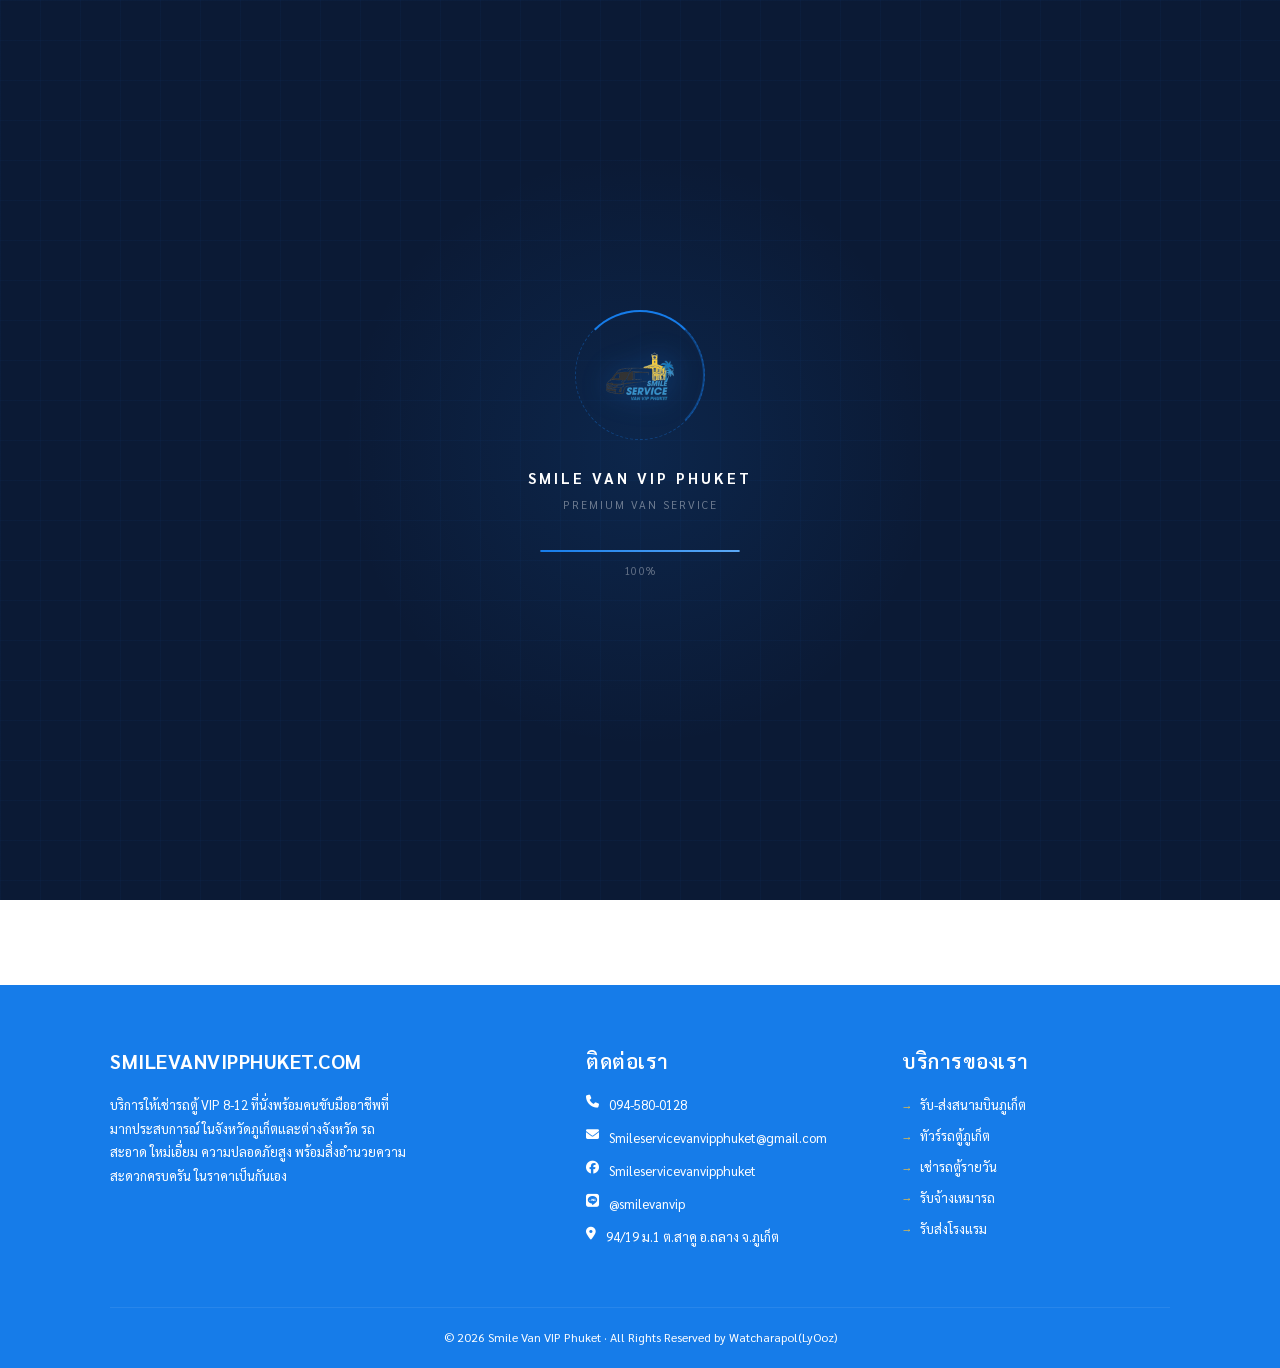
<file: privacy-policy.html>
<!DOCTYPE html>
<html lang="th">
  <head>

    <meta charset="UTF-8">
    <meta http-equiv="X-UA-Compatible" content="IE=edge">
    <meta name="viewport" content="width=device-width, initial-scale=1.0">
    <title>Privacy Policy - Smile Van VIP Phuket</title>

    <link rel="icon" href="assets/logo.webp">
    <link rel="preconnect" href="https://fonts.googleapis.com">
    <link rel="preconnect" href="https://fonts.gstatic.com" crossorigin>
    <link href="https://fonts.googleapis.com/css2?family=Anek+Malayalam:wght@100..800&family=Sarabun:ital,wght@0,100;0,200;0,300;0,400;0,500;0,600;0,700;0,800;1,100;1,200;1,300;1,400;1,500;1,600;1,700;1,800&display=swap" rel="stylesheet">
    
    <link rel="stylesheet" href="https://cdnjs.cloudflare.com/ajax/libs/font-awesome/6.5.0/css/all.min.css">
    <link rel="stylesheet" href="css/style.css">
    <link rel="stylesheet" href="css/responsive.css">
    <link rel="stylesheet" href="css/preloader.css">

  </head>
  <body class="is-loading">

    <!-- ===== PRELOADER ===== -->
    <div id="preloader" role="status" aria-label="กำลังโหลด">
      <div class="preloader-inner">
        <div class="preloader-logo-wrap">
          <img class="preloader-logo" src="assets/logo.webp" alt="Smile Van VIP" width="80" height="80">
        </div>
        <div class="preloader-brand">
          <span class="preloader-brand-name">Smile Van VIP Phuket</span>
          <span class="preloader-brand-sub">Premium VAN Service</span>
        </div>
        <div class="preloader-progress">
          <div class="preloader-track">
            <div class="preloader-bar" id="preloader-bar"></div>
          </div>
          <span class="preloader-pct" id="preloader-pct">0%</span>
        </div>
      </div>
    </div>

    <!-- ===== LANG PRELOADER ===== -->
    <div id="lang-preloader" role="status">
      <div class="lang-preloader-inner">
        <div class="lang-flag-wrap">
          <img class="lang-flag" id="lang-flag-img" src="assets/th.png" alt="" width="36" height="36">
        </div>
        <div class="lang-preloader-text" id="lang-label-text">กำลังเปลี่ยนภาษา</div>
        <div class="lang-dots"><span></span><span></span><span></span></div>
      </div>
    </div>

    <!-- ===== TOP BAR ===== -->
      <div class="top-bar">
        <div class="container">
          <div class="top-bar-inner">

            <div class="top-left">
              <a href="index.html" class="top-link">
              SMILE VAN VIP PHUKET.COM – บริการเช่าเหมา รับส่ง สนามบิน ด้วยรถตู้ วีไอพี
              </a>
            </div>
            <div class="top-right">
              <a href="mailto:Smileservicevanvipphuket@gmail.com" class="top-link">
                <i class="fa-solid fa-envelope"></i>
                Smileservicevanvipphuket@gmail.com
              </a>
              <a href="tel:+66945800128" class="top-link track-tel">
                <i class="fa-solid fa-phone"></i>
                0945800128
              </a>
            </div>
          </div>
        </div>
      </div>

      <!-- ===== NAVBAR ===== -->
      <nav class="navbar" id="navbar">
        <div class="container">
          <div class="nav-inner">

            <!-- LOGO -->
            <a href="privacy-policy.html" class="logo">
              <div class="logo-icon">
                <img src="assets/logo.webp" alt="Smile Van VIP Logo">
              </div>
            </a>

            <button class="hamburger" id="hamburger" aria-label="เปิดเมนู" aria-expanded="false">
              <span></span><span></span><span></span>
            </button>

            <div class="nav-right" id="nav-menu">

              <ul class="nav-links">
                <li><a href="index.html#features">บริการ</a></li>
                <li><a href="index.html#gallery">ลูกค้าของเรา</a></li>
                <li><a href="index.html#reviews">รีวิวลูกค้า</a></li>
                <li><a href="#contact">ติดต่อ</a></li>
              </ul>

              <div class="lang-switch">
                <button class="lang-btn active" data-lang="th">
                  <img src="assets/th.png" alt="TH">
                  <span>TH</span>
                </button>
                <button class="lang-btn" data-lang="en">
                  <img src="assets/en_us.png" alt="EN">
                  <span>EN</span>
                </button>
              </div>
            </div>

          </div>
        </div>
      </nav>  

      <!-- ===== MOBILE OVERLAY ===== -->
      <div class="nav-overlay" id="nav-overlay"></div>

        <section class="privacy section" id="privacy">
        <div class="container">

            <div class="section-header">
            <p class="section-tag">SMILEVANVIPPHUKET</p>
            <h2>นโยบายความเป็นส่วนตัว (Privacy Policy)</h2>
            <div class="section-line"></div>
            </div>

            <div class="privacy-content">

            <p class="privacy-date"><strong>อัปเดตล่าสุด:</strong> 5 พฤษภาคม 2026</p>

            <h3>1. ข้อมูลที่เราเก็บรวบรวม</h3>
            <p>
                เราอาจเก็บข้อมูล เช่น ชื่อ เบอร์โทรศัพท์ อีเมล 
                หรือข้อมูลการติดต่ออื่น ๆ เพื่อใช้ในการให้บริการ 
                และติดต่อกลับลูกค้า
            </p>

            <h3>2. การใช้ข้อมูล</h3>
            <p>
                ข้อมูลของคุณจะถูกนำไปใช้เพื่อการจองรถตู้ 
                การให้บริการ และการปรับปรุงคุณภาพเว็บไซต์ 
                เพื่อให้คุณได้รับประสบการณ์ที่ดีที่สุด
            </p>

            <h3>3. การเปิดเผยข้อมูล</h3>
            <p>
                เราจะไม่เปิดเผยข้อมูลของคุณให้บุคคลภายนอก 
                ยกเว้นในกรณีที่จำเป็นตามกฎหมาย 
                หรือเพื่อให้บริการตามคำขอของคุณ
            </p>

            <h3>4. การใช้คุกกี้ (Cookies)</h3>
            <p>
                เว็บไซต์นี้อาจใช้คุกกี้เพื่อวิเคราะห์พฤติกรรมผู้ใช้งาน 
                และปรับปรุงประสบการณ์การใช้งานให้ดียิ่งขึ้น
            </p>

            <h3>5. การติดต่อ</h3>
            <p>
                หากมีคำถามเกี่ยวกับนโยบายความเป็นส่วนตัว 
                สามารถติดต่อเราได้ผ่านช่องทางที่ระบุในเว็บไซต์
            </p>

            </div>

        </div>
        </section>

      <!-- ===== FOOTER ===== -->
      <footer class="footer">
        <div class="container">
          <div class="footer-grid">
            <div class="footer-col footer-brand">
              <div class="footer-logo">
                <div>
                  <div class="brand">SMILEVANVIPPHUKET.COM</div>
                </div>
              </div>
              <p>บริการให้เช่ารถตู้ VIP 8-12 ที่นั่งพร้อมคนขับ

                มืออาชีพที่มากประสบการณ์ ในจังหวัดภูเก็ต

                และต่างจังหวัด รถสะอาด ใหม่เอี่ยม ความปลอดภัยสูง

                พร้อมสิ่งอำนวยความสะดวกครบครัน ในราคาเป็นกันเอง
              </p>
            </div>
            <div class="footer-col">
              <h4>ติดต่อเรา</h4>
              <ul class="footer-info">

                <li>
                  <i class="fa-solid fa-phone"></i>
                  <a href="tel:+66945800128" class="track-tel">094-580-0128</a>
                </li>

                <li>
                  <i class="fa-solid fa-envelope"></i>
                  <a href="mailto:Smileservicevanvipphuket@gmail.com">
                    Smileservicevanvipphuket@gmail.com
                  </a>
                </li>

                <li>
                  <i class="fa-brands fa-facebook"></i>
                  <a href="https://www.facebook.com/profile.php?id=61551084291534&ref=embed_page" class="track-fb">
                    Smileservicevanvipphuket
                  </a>
                </li>

                <li>
                  <i class="fa-brands fa-line"></i>
                  <a href="https://lin.ee/2akAfAz" class="track-line">
                    @smilevanvip
                  </a>
                </li>


                <li>
                  <i class="fa-solid fa-location-dot"></i>
                  <a href="https://maps.app.goo.gl/knukdBebeQZah7Na6">
                  94/19 ม.1 ต.สาคู อ.ถลาง จ.ภูเก็ต
                  </a>
                </li>
                

              </ul>
            </div>
            <div class="footer-col">
              <h4>บริการของเรา</h4>
              <ul class="footer-links">
                <li><a href="#contact">รับ-ส่งสนามบินภูเก็ต</a></li>
                <li><a href="#contact">ทัวร์รถตู้ภูเก็ต</a></li>
                <li><a href="#contact">เช่ารถตู้รายวัน</a></li>
                <li><a href="#contact">รับจ้างเหมารถ</a></li>
                <li><a href="#contact">รับส่งโรงแรม</a></li>
              </ul>
            </div>
          </div>
          <div class="footer-bottom">
            <p>© 2026 Smile Van VIP Phuket · All Rights Reserved by <a href="https://github.com/LyOoz" _blank">Watcharapol(LyOoz)</a></p>
            <p < div>
        </div>
      </footer>


    </div>
    <script src="js/preloader.js"></script>
    <script src="js/main.js"></script>
    <script src="js/lang.js"></script>
</body>
</html>
</file>
<file: css/style.css>
/* ===================================================
   SMILE VAN VIP PHUKET — style.css
   =================================================== */

/* ===== RESET & BASE ===== */
*, *::before, *::after {
  margin: 0;
  padding: 0;
  box-sizing: border-box;
}

:root {
  --gold: #f0c040;
  --black: #1a1a1a;
  --gold-dark: #c9961e;
  --navy: #167ce9;
  --navy-mid: #167ce9;
  --navy-deep: #167ce9;
  --line-green: #06c755;
  --text-dark: #1a1a1a;
  --text-mid: #555;
  --text-light: #888;
  --bg-light: #f8f8f8;
  --white: #ffffff;
  --radius-sm: 6px;
  --radius-md: 10px;
  --radius-lg: 14px;
  --shadow-sm: 0 2px 12px rgba(0,0,0,0.07);
  --shadow-md: 0 6px 24px rgba(0,0,0,0.12);
  --transition: 0.25s ease;
  --container: 1100px;
  --navbar-h: 75px;
}

html {
  scroll-behavior: smooth;
  font-size: 16px;
}

body {
  font-family: 'Prompt', 'Sarabun', sans-serif;
  color: var(--text-dark);
  background: var(--white);
  line-height: 1.6;
  overflow-x: hidden;
}

img {
  max-width: 100%;
  display: block;
}

a {
  text-decoration: none;
  color: inherit;
  transition: opacity var(--transition);
}

a:hover { opacity: 0.8; }

ul { list-style: none; }

/* ===== CONTAINER ===== */
.container {
  width: 100%;
  max-width: var(--container);
  margin: 0 auto;
  padding: 0 20px;
}

/* ===== SECTION BASE ===== */
.section {
  padding: 72px 0;
}

.section-header {
  text-align: center;
  margin-bottom: 48px;
}

.section-tag {
  font-size: 13px;
  font-weight: 600;
  letter-spacing: 2px;
  text-transform: uppercase;
  color: var(--gold-dark);
  margin-bottom: 10px;
}

.section-header h2 {
  font-size: clamp(22px, 4vw, 32px);
  font-weight: 700;
  color: var(--navy);
  margin-bottom: 16px;
}

.section-line {
  width: 50px;
  height: 3px;
  background: var(--gold);
  margin: 0 auto;
  border-radius: 2px;
}

/* ===== BUTTONS ===== */
.btn {
  display: inline-flex;
  align-items: center;
  justify-content: center;
  gap: 8px;
  padding: 13px 28px;
  border-radius: var(--radius-sm);
  font-family: 'Prompt', sans-serif;
  font-size: 15px;
  font-weight: 600;
  cursor: pointer;
  border: none;
  transition: transform var(--transition), opacity var(--transition), box-shadow var(--transition);
  white-space: nowrap;
}

.btn:hover {
  transform: translateY(-2px);
  box-shadow: var(--shadow-md);
  opacity: 1;
}

.btn:active { transform: translateY(0); }

.btn-line {
  background: var(--line-green);
  color: var(--white);
}

.btn-call {
  background: #2601fa;
  color: var(--white);
}
.btn-whatsapp {
  background: #12c97d;
  color: var(--white);
}



/* ===== TOP BAR ===== */
.top-bar {
  background: var(--navy);
  padding: 15px 0;
  font-size: 14px;
}

.top-bar-inner {
  display: flex;
  justify-content: space-between; 
  align-items: center;
  gap: 24px;
  flex-wrap: wrap;
}

.top-left {
  color: #fff;
  font-weight: 500;
}

.top-right {
  display: flex;
  align-items: center;
  gap: 24px;
}

.top-link {
  color: #fff;
  display: flex;
  align-items: center;
  gap: 6px;
  transition: color var(--transition);
}

.top-link:hover {
  color: var(--black);
  opacity: 1;
}

/* ===== NAVBAR ===== */
.navbar {
  background: var(--white);
  position: sticky;
  top: 0;
  z-index: 1000;
  box-shadow: var(--shadow-sm);
  transition: box-shadow var(--transition);
}

.navbar.scrolled {
  box-shadow: 0 4px 20px rgba(0,0,0,0.12);
}

.nav-inner {
  position: relative;
  height: var(--navbar-h);
  display: flex;
  align-items: center;
  justify-content: space-between;
  gap: 20px;
}

/* Logo */
.logo {
  display: flex;
  align-items: center;
  gap: 10px;
  margin-top: -17px;
  flex-shrink: 0;
}

.logo-icon {
  width: 140px;
  height: auto;
  border-radius: 0;
}

.logo-icon img {
  width: 100%;
  height: auto;
  object-fit: contain;
}

.brand {
  font-size: 20px;
  font-weight: 700;
  color: var(--navy);
  letter-spacing: 0.5px;
}

.brand-sub {
  font-size: 10px;
  color: var(--text-light);
  letter-spacing: 1px;
}

/* Nav right */
.nav-right {
  display: flex;
  align-items: center;
  gap: 28px;
  flex: 0 0 auto;
}

.nav-links {
  position: absolute;
  left: 50%;
  transform: translateX(-50%);
  display: flex;
  align-items: center;
  gap: 6px;
}

.nav-links a {
  position: relative;
  display: inline-block;
  font-size: 17px;
  font-weight: 500;
  color: var(--text-dark);
  padding: 6px 12px;
  transition: color var(--transition);
}
.nav-links a::after {
  content: '';
  position: absolute;
  left: 50%;
  bottom: -18px; 
  width: 0;
  height: 3px;
  background: var(--navy);
  transform: translateX(-50%);
  transition: width 0.3s ease;
}
.nav-links a:hover {
  color: var(--navy);
}

.nav-links a:hover::after {
  width: 100%;
}

/* ===== LANG BUTTON ===== */
.lang-switch {
  display: flex;
  gap: 6px;
  background: #f5f5f5;
  padding: 4px;
  border-radius: 20px;
}

.lang-btn {
  display: flex;
  align-items: center;
  gap: 6px;
  border: none;
  background: transparent;
  padding: 6px 10px;
  font-size: 14px;
  font-weight: 500;
  cursor: pointer;
  border-radius: 20px;
  transition: all 0.25s ease;
  color: #555;
}

.lang-btn img {
  width: 18px;      
  height: 18px;
  object-fit: cover;
  border-radius: 50%; 
}

.lang-btn:hover {
  background: rgba(0,0,0,0.05);
}

.lang-btn.active {
  background: var(--navy);
  color: #fff;
  box-shadow: 0 4px 12px rgba(0,0,0,0.15);
}
.lang-btn.active img {
  filter: brightness(1.1);
}

/* Hamburger */
.hamburger {
  display: none;
  flex-direction: column;
  gap: 5px;
  background: none;
  border: none;
  cursor: pointer;
  padding: 6px;
  border-radius: var(--radius-sm);
  transition: background var(--transition);
}

.hamburger:hover { background: var(--bg-light); }

.hamburger span {
  display: block;
  width: 24px;
  height: 2px;
  background: var(--navy);
  border-radius: 2px;
  transition: transform 0.3s ease, opacity 0.3s ease;
}

.hamburger.open span:nth-child(1) { transform: translateY(7px) rotate(45deg); }
.hamburger.open span:nth-child(2) { opacity: 0; }
.hamburger.open span:nth-child(3) { transform: translateY(-7px) rotate(-45deg); }

/* Mobile overlay */
.nav-overlay {
  display: none;
  position: fixed;
  inset: 0;
  background: rgba(0,0,0,0.45);
  z-index: 998;
}

.nav-overlay.show { display: block; }

/* ===== HERO ===== */
.hero {
  position: relative;
  min-height: 580px;
  display: flex;
  align-items: center;
  overflow: hidden;
  padding: 100px 0 80px;
}

/* SLIDER */
.hero-slider {
  position: absolute;
  inset: 0;
  z-index: 0;
}

.slide {
  position: absolute;
  inset: 0;
  background-size: cover;
  background-position: center;
  opacity: 0;
  transform: scale(1.05);
  transition: opacity 1s ease, transform 6s ease;
}

.slide.active {
  opacity: 1;
  transform: scale(1);
}

.hero-overlay {
  position: absolute;
  inset: 0;
  background: rgba(0,0,0,0.45);
  z-index: 1;
}

.hero-content {
  position: relative;
  z-index: 2;
  text-align: center;
  background: rgba(0, 0, 0, 0.45); /* 🔥 พื้นหลังโปร่ง */
  padding: 30px 30px;
  border-radius: 12px;
}

.hero h1 {
  font-size: clamp(28px, 5.5vw, 52px);
  font-weight: 700;
  color: var(--white);
  line-height: 1.3;
  margin-bottom: 18px;
}

.hero h1 .accent { color: var(--navy); }

.hero-desc {
  font-size: clamp(14px, 2.2vw, 17px);
  color: rgba(255,255,255,0.72);
  margin-bottom: 36px;
  font-family: 'Sarabun', sans-serif;
  font-weight: 300;
  line-height: 1.8;
}

.cta-group {
  display: flex;
  gap: 14px;
  justify-content: center;
  flex-wrap: wrap;
  margin-bottom: 48px;
}

/* Hero stats */
.hero-stats {
  display: flex;
  align-items: center;
  justify-content: center;
  gap: 0;
  flex-wrap: wrap;
  gap: 8px;
}

.stat {
  display: flex;
  flex-direction: column;
  align-items: center;
  padding: 0 28px;
}

.stat strong {
  font-size: 28px;
  font-weight: 700;
  color: var(--gold);
  line-height: 1;
}

.stat span {
  font-size: 12px;
  color: rgba(255,255,255,0.6);
  margin-top: 4px;
}

.stat-divider {
  width: 1px;
  height: 36px;
  background: rgba(255,255,255,0.2);
}

/* ===== FEATURES ===== */
.features {
  background: #fff;
}

/* about layout */
.feat-about {
  display: flex;
  align-items: center;
  gap: 60px;
  margin-bottom: 20px; 
  background: var(--white);
  border-radius: var(--radius-lg);
  padding: 50px 50px;
  opacity: 0;
  transform: translateY(40px);
  box-shadow: var(--shadow-sm);
  transition: all 0.7s ease;

}

.feat-about.show {
  opacity: 1;
  transform: translateY(0);
}

.feat-text {
  flex: 1;
}

.feat-text h3 {
  font-size: 25px;
  margin-bottom: 30px;
  position: relative;
  display: inline-block;
  color: var(--text-mid);

}

.feat-text h3::after {
  content: '';
  position: absolute;
  left: 0;
  bottom: -15px;        
  width: 280px;        
  height: 3px;
  background: #3b82f6; 
  border-radius: 2px;
}


.feat-text p {
  font-size: 18px;
  margin-bottom: 16px;
  line-height: 1.7;
  letter-spacing: 0.3px;
  color: var(--text-mid);

  text-align: justify;        
  text-justify: inter-word;   
}

.feat-text strong {
  color: #e11d48;
  background: rgba(225, 29, 72, 0.08);
  padding: 2px 6px;
  border-radius: 4px;
}
.feat-image {
  flex: 1;
  display: flex;
  justify-content: center;
}

.feat-image img {
  width: 100%;
  max-width: 380px;
  aspect-ratio: 1 / 1;  
  object-fit: cover;    
  border-radius: 50%;
}
.feat-grid {
  display: grid;
  grid-template-columns: repeat(4, 1fr);
  gap: 24px;
}

.feat-card {
  background: var(--white);
  border-radius: var(--radius-lg);
  padding: 36px 24px;
  text-align: center;
  box-shadow: var(--shadow-sm);
  transition: transform var(--transition), box-shadow var(--transition);
}

.feat-card:hover {
  transform: translateY(-6px);
  box-shadow: var(--shadow-md);
}

.feat-icon {
  width: 68px;
  height: 68px;
  background: var(--navy);
  border-radius: 50%;
  display: flex;
  align-items: center;
  justify-content: center;
  margin: 0 auto 18px;
  font-size: 30px;
}
.feat-icon i {
  color: #fff;
}

.feat-card h3 {
  font-size: 16px;
  font-weight: 600;
  color: var(--navy);
  margin-bottom: 10px;
}

.feat-card p {
  font-size: 13px;
  color: var(--text-mid);
  line-height: 1.7;
  font-family: 'Sarabun', sans-serif;
}

/* ===== GALLERY ===== */
.gallery {
  background: var(--white);
}

.gallery-grid {
  display: grid;
  grid-template-columns: repeat(4, 1fr);
  gap: 12px;
}

.gallery-item {
  border-radius: var(--radius-md);
  overflow: hidden;
  aspect-ratio: 4 / 3;
  cursor: pointer;
  position: relative;
  background: #e8eaf0;
}

.gallery-item img {
  width: 100%;
  height: 100%;
  object-fit: cover;
  transition: transform 0.4s ease;
}

.gallery-item::after {
  content: '';
  position: absolute;
  inset: 0;
  background: rgba(26,26,46,0);
  transition: background 0.3s ease;
}

.gallery-item:hover img {
  transform: scale(1.07);
}

.gallery-item:hover::after {
  background: rgba(26,26,46,0.25);
}

/* ===== LIGHTBOX ===== */
.lightbox {
  display: none;
  position: fixed;
  inset: 0;
  background: rgba(0,0,0,0.92);
  z-index: 9999;
  align-items: center;
  justify-content: center;
}

.lightbox.active { display: flex; }

.lightbox-img-wrap {
  max-width: 90vw;
  max-height: 85vh;
  display: flex;
  align-items: center;
  justify-content: center;
}

.lightbox-img-wrap img {
  max-width: 100%;
  max-height: 85vh;
  object-fit: contain;
  border-radius: var(--radius-sm);
}

.lightbox-close {
  position: absolute;
  top: 20px;
  right: 24px;
  background: rgba(255,255,255,0.15);
  border: none;
  color: var(--white);
  font-size: 22px;
  width: 44px;
  height: 44px;
  border-radius: 50%;
  cursor: pointer;
  display: flex;
  align-items: center;
  justify-content: center;
  transition: background var(--transition);
}

.lightbox-close:hover { background: rgba(255,255,255,0.3); }

.lightbox-nav {
  position: absolute;
  top: 50%;
  transform: translateY(-50%);
  background: rgba(255,255,255,0.12);
  border: none;
  color: var(--white);
  font-size: 24px;
  width: 52px;
  height: 52px;
  border-radius: 50%;
  cursor: pointer;
  display: flex;
  align-items: center;
  justify-content: center;
  transition: background var(--transition);
}

.lightbox-nav:hover { background: rgba(255,255,255,0.25); }
.lightbox-nav.prev { left: 20px; }
.lightbox-nav.next { right: 20px; }

.lightbox-counter {
  position: absolute;
  bottom: 20px;
  left: 50%;
  transform: translateX(-50%);
  color: rgba(255,255,255,0.6);
  font-size: 13px;
}

/* ===== revivew ===== */
.review-slider {
  overflow: hidden;
}

.review-track {
  display: flex;
  gap: 20px;
  width: max-content;
  animation: scrollLoop 55s linear infinite;
}

@keyframes scrollLoop {
  0%   { transform: translateX(0); }
  100% { transform: translateX(var(--scroll-width)); }
}
.review-card {
  min-width: 320px;
  background: #fff;
  border-radius: 12px;
  padding: 24px;
  box-shadow: 0 8px 24px rgba(0,0,0,0.06);
}

/* header */
.review-header {
  margin-bottom: 10px;
}

.review-header strong {
  display: block;
  font-size: 15px;
}

.review-header span {
  font-size: 12px;
  color: #777;
}

.review-stars {
  color: #facc15;
  margin-bottom: 8px;
}

.review-card p {
  font-size: 14px;
  line-height: 1.6;
}

/* ===== CONTACT ===== */
.contact-grid {
  display: flex;
  justify-content: center;
  align-items: center;
  text-align: center;

  padding: 50px;
  max-width: 800px;
  margin: 0 auto;

  background: #fff;
  box-shadow: var(--shadow-sm);
  border-radius: 16px;
}

/* content */
.contact-info {
  width: 100%;
  max-width: 480px;
}

/* heading */
.contact-info h3 {
  font-size: 24px;
  margin-bottom: 12px;
}

.contact-info p {
  margin-bottom: 20px;
  color: var(--text-mid);
}

.contact-list {
  display: flex;
  flex-direction: column;
  align-items: center;  
  gap: 14px;

  margin-bottom: 20px;
}

.contact-item {
  display: flex;
  align-items: center;
  gap: 10px;
  justify-content: center; 
  text-align: center;
}

.contact-item span {
  word-break: break-word;
  overflow-wrap: break-word;
  line-height: 1.4;
}

.contact-item i {
  flex-shrink: 0;
  color: var(--navy);
  font-size: 18px;
}

.contact-btns {
  display: flex;
  justify-content: center;
  gap: 12px;
}

/* ===== PRIVACY / BLOG STYLE ===== */
.privacy {
  background: #fff;
}

.privacy-content {
  max-width: 800px;
  margin: 0 auto;
  text-align: left; 
  line-height: 1.9;
}

/* วันที่ */
.privacy-date {
  font-size: 14px;
  color: #888;
  margin-bottom: 20px;
}

/* หัวข้อ */
.privacy-content h3 {
  font-size: 20px;
  margin-top: 28px;
  margin-bottom: 10px;
  color: var(--navy);
}

/* เนื้อหา */
.privacy-content p {
  font-size: 15px;
  color: #444;
  margin-bottom: 14px;
}

/* spacing อ่านง่ายแบบ blog */
.privacy-content p + p {
  margin-top: 10px;
}

/* mobile */
@media (max-width: 768px) {
  .privacy-content {
    padding: 0 10px;
  }

  .privacy-content h3 {
    font-size: 18px;
  }

  .privacy-content p {
    font-size: 14px;
  }
}

/* ===== FOOTER ===== */
.footer {
  background: var(--navy);
  padding: 60px 0 0;
}

.footer-grid {
  display: grid;
  grid-template-columns: 1.6fr 1fr 1fr;
  gap: 48px;
  padding-bottom: 48px;
}

.footer-logo {
  display: flex;
  align-items: center;
  gap: 10px;
  margin-bottom: 16px;
}


.footer-logo .brand { color: #ffff; }
.footer-logo .brand-sub { color: var(--white); }

.footer-col p {
  font-size: 13px;
  color: #fff;
  line-height: 1.8;
  font-family: 'Sarabun', sans-serif;
  margin-bottom: 20px;

  max-width: 300px;       
  margin-left: 0;       
  margin-right: 0;

  text-align: left;      
  
  word-break: break-word;
  overflow-wrap: break-word;
}

.footer-col h4 {
  color: var(--white);
  font-size: 20px;
  font-weight: 600;
  margin-bottom: 18px;
  letter-spacing: 0.5px;
}

.footer-info li {
  display: flex;
  align-items: flex-start;
  gap: 10px;
  margin-bottom: 12px;
  color: var(--white);
  font-size: 13px;
  font-family: 'Sarabun', sans-serif;
}

.footer-info li svg { flex-shrink: 0; margin-top: 2px; stroke: var(--gold); }

.footer-info a {
  color: var(--white);
  transition: color var(--transition);
}

.footer-info a:hover { color: var(--gold); opacity: 1; }

.footer-links li { margin-bottom: 10px; }

.footer-links a {
  font-size: 13px;
  color: var(--white);
  display: flex;
  align-items: center;
  gap: 8px;
  transition: color var(--transition);
  font-family: 'Sarabun', sans-serif;
}

.footer-links a::before {
  content: '→';
  color: var(--gold);
  font-size: 11px;
}

.footer-links a:hover { color: var(--gold); opacity: 1; }

.social-links { display: flex; gap: 10px; }

.social-btn {
  font-size: 12px;
  font-weight: 600;
  padding: 7px 16px;
  border-radius: 4px;
  transition: opacity var(--transition);
}

.line-btn {
  background: var(--line-green);
  color: var(--white);
}

.footer-bottom {
  border-top: 1px solid rgba(255,255,255,0.08);
  padding: 20px 0;
  text-align: center;
  color: var(--white);
  font-size: 12px;
}


/* ===== fab ===== */
.fab {
  position: fixed;
  bottom: 250px;
  right: 20px;
  z-index: 999;
}

.fab-main {
  width: 70px;
  height: 70px;
  border-radius: 50%;
  border: none;
  background: var(--navy);
  color: #fff;
  font-size: 28px;
  cursor: pointer;
  touch-action: manipulation;
  display: flex;
  align-items: center;
  justify-content: center;

  position: relative;
  overflow: hidden;

  transition: transform 0.25s ease, box-shadow 0.25s ease;
}

.fab-main::before {
  content: "";
  position: absolute;
  width: 100%;
  height: 100%;
  border-radius: 50%;
  background: rgba(255,255,255,0.2);
  animation: pulse 2.5s infinite;
  z-index: 0;
}

.fab-main:active::after {
  content: "";
  position: absolute;
  width: 100%;
  height: 100%;
  background: rgba(255,255,255,0.3);
  border-radius: 50%;
  animation: ripple 0.5s ease;
}

.fab-main:hover {
  transform: scale(1.1);
  box-shadow: 0 10px 25px rgba(0,0,0,0.3);
}

.fab.open .fab-main {
  transform: rotate(45deg) scale(1.15);
}

.fab-menu {
  position: absolute;
  bottom: 90px;
  right: 0;

  display: flex;
  flex-direction: column;
  gap: 12px;

  opacity: 0;
  pointer-events: none;

  transform: translateY(20px) scale(0.9);
  transition: 0.3s ease;
}

.fab.open .fab-menu {
  opacity: 1;
  pointer-events: auto;
  transform: translateY(0) scale(1);
}

.fab-item {
  width: 70px;
  height: 70px;
  border-radius: 50%;
  background: #06c755;

  display: flex;
  align-items: center;
  justify-content: center;

  color: #fff;
  font-size: 24px;

  box-shadow: 0 4px 15px rgba(0,0,0,0.2);

  transform: translateY(30px) scale(0.7);
  opacity: 0;
  filter: blur(4px);
  touch-action: manipulation;
  transition: transform 0.2s ease;
}

.fab.open .fab-item {
  animation: fabPop 0.5s cubic-bezier(.22,1.5,.36,1) forwards;
}

.fab.open .fab-item:nth-child(1) {
  animation-delay: 0.05s;
}
.fab.open .fab-item:nth-child(2) {
  animation-delay: 0.1s;
}
.fab.open .fab-item:nth-child(3) {
  animation-delay: 0.15s;
}

/* hover item */
.fab-item:hover {
  transform: scale(1.2) translateY(-2px);
  box-shadow: 0 8px 25px rgba(0,0,0,0.3);
}

/* ===== keyframes ===== */

@keyframes fabPop {
  0% {
    opacity: 0;
    transform: translateY(30px) scale(0.6);
    filter: blur(6px);
  }
  60% {
    opacity: 1;
    transform: translateY(-6px) scale(1.1);
    filter: blur(0);
  }
  100% {
    transform: translateY(0) scale(1);
    opacity: 1;
    filter: blur(0);
  }
}

@keyframes pulse {
  0% {
    transform: scale(1);
    opacity: 0.6;
  }
  70% {
    transform: scale(1.4);
    opacity: 0;
  }
  100% {
    transform: scale(1.4);
    opacity: 0;
  }
}

@keyframes ripple {
  0% {
    transform: scale(0);
    opacity: 0.6;
  }
  100% {
    transform: scale(2);
    opacity: 0;
  }
}

.fab-item.whatsapp {
  background: #25D366;
}

.fab-item.phone {
  background: #3b82f6;
}

/* ===== SCROLL TO TOP ===== */
.scroll-top {
  position: fixed;
  bottom: 96px;
  right: 24px;
  width: 44px;
  height: 44px;
  background: var(--navy);
  color: var(--white);
  border: none;
  border-radius: 50%;
  cursor: pointer;
  display: flex;
  align-items: center;
  justify-content: center;
  z-index: 800;
  font-size: 18px;
  opacity: 0;
  pointer-events: none;
  transition: opacity var(--transition), transform var(--transition);
}

.scroll-top.visible {
  opacity: 1;
  pointer-events: auto;
}

.scroll-top:hover { transform: translateY(-3px); }
</file>
<file: css/responsive.css>
/* ===================================================
   SMILE VAN VIP PHUKET — responsive.css
   Breakpoints:
   - Desktop default  : > 1024px  (ใน style.css)
   - Tablet           : ≤ 1024px
   - Tablet / Mobile  : ≤ 768px
   - Mobile           : ≤ 480px
   - Mobile XS        : ≤ 360px
   - Print
   =================================================== */


/* ===================================================
   TABLET  (max-width: 1024px)
   iPad Pro, iPad Air, Surface Pro, ฯลฯ
   =================================================== */
@media (max-width: 1024px) {

  .top-left {
    display: none;
  }

  .top-bar-inner {
    justify-content: center;
  }

  .top-right {
    gap: 16px;
  }

  .feat-about {
    gap: 40px;
    padding: 36px 32px;
  }

  .feat-grid {
    grid-template-columns: repeat(2, 1fr);
  }

  .gallery-grid {
    grid-template-columns: repeat(3, 1fr);
  }

  .footer-grid {
    grid-template-columns: 1fr 1fr;
    gap: 36px;
  }

  .footer-brand {
    grid-column: 1 / -1;
  }

  .contact-grid {
    padding: 36px 32px;
  }

}


/* ===================================================
   TABLET / LARGE MOBILE  (max-width: 768px)
   iPad Mini, iPad (gen 9), large phones landscape
   =================================================== */
@media (max-width: 768px) {

  :root {
    --navbar-h: 62px;
  }

  .top-left {
    display: none;
  }

  .top-bar-inner {
    justify-content: center;
  }

  .top-right {
    gap: 16px;
  }

  .hamburger {
    display: flex;
  }

  .nav-right {
    position: fixed;
    top: 0;
    right: -280px;
    width: 280px;
    height: 100vh;
    background: var(--white);
    flex-direction: column;
    align-items: flex-start;
    justify-content: flex-start;
    padding: 90px 28px 40px;
    gap: 32px;
    z-index: 999;
    box-shadow: -8px 0 30px rgba(0, 0, 0, 0.15);
    transition: right 0.35s cubic-bezier(0.4, 0, 0.2, 1);
  }

  .nav-right.open {
    right: 0;
  }

  .nav-links {
    position: static;
    transform: none;
    flex-direction: column;
    align-items: flex-start;
    gap: 4px;
    width: 100%;
  }

  .nav-links a {
    font-size: 17px;
    padding: 10px 14px;
    width: 100%;
    display: block;
  }

  .nav-links a::after {
    display: none;
  }

  .feat-about {
    flex-direction: column;
    gap: 28px;
    padding: 28px 24px;
    margin-bottom: 24px;
  }

  .feat-image img {
    max-width: 280px;
  }

  .hero {
    min-height: 420px;
    padding: 80px 0 60px;
  }

  .slide {
    background-position: center;
    transform: none !important;
  }

  .stat {
    padding: 0 18px;
  }

  .stat strong {
    font-size: 22px;
  }

  .stat-divider {
    height: 28px;
  }

  .gallery-grid {
    grid-template-columns: repeat(2, 1fr);
    gap: 10px;
  }

  .lightbox-nav {
    display: none;
  }

  .footer-grid {
    grid-template-columns: 1fr;
    gap: 32px;
  }

  .footer-brand {
    grid-column: auto;
  }

  .footer-info a,
  .footer-info li {
    word-break: break-all;
    overflow-wrap: break-word;
  }

  .contact-grid {
    padding: 28px 20px;
    margin: 0 8px;
  }

  .contact-btns {
    flex-wrap: wrap;
    justify-content: center;
  }

  .float-line {
    bottom: 20px;
    right: 16px;
    width: 52px;
    height: 52px;
  }

  .scroll-top {
    bottom: 82px;
    right: 16px;
  }

}


/* ===================================================
   MOBILE  (max-width: 480px)
   iPhone, Android phones portrait
   =================================================== */
@media (max-width: 480px) {

  .container {
    padding: 0 16px;
  }

  .top-bar {
    display: none;
  }

  .section {
    padding: 48px 0;
  }

  .section-header {
    margin-bottom: 28px;
  }

  .nav-inner {
    height: 70px;
  }

  .logo-icon {
    width: 110px;
  }

  .brand-sub {
    display: none;
  }

  .hero {
    padding: 64px 0 48px;
    min-height: 380px;
  }

  .hero-content {
    padding: 22px 18px;
  }

  .cta-group {
    flex-direction: column;
    align-items: center;
    margin-bottom: 32px;
  }

  .cta-group .btn {
    width: 100%;
    max-width: 260px;
  }

  .hero-stats {
    gap: 0;
  }

  .stat {
    padding: 0 12px;
  }

  .stat strong {
    font-size: 20px;
  }

  .stat span {
    font-size: 11px;
  }

  .feat-about {
    padding: 24px 16px;
    gap: 24px;
  }

  .feat-text h3 {
    font-size: 20px;
  }

  .feat-text h3::after {
    width: 100%;
    max-width: 220px;
  }

  .feat-text p {
    font-size: 15px;
  }

  .feat-image img {
    max-width: 240px;
  }

  .feat-grid {
    grid-template-columns: 1fr;
    gap: 16px;
  }

  .feat-card {
    padding: 28px 20px;
  }

  .gallery-grid {
    grid-template-columns: repeat(2, 1fr);
    gap: 8px;
  }

  .contact-grid {
    padding: 24px 16px;
    margin: 0;
  }

  .contact-info h3 {
    font-size: 20px;
  }

  .contact-btns {
    flex-direction: column;
    align-items: center;
    gap: 10px;
  }

  .contact-btns .btn {
    width: 100%;
    max-width: 260px;
    justify-content: center;
  }

  .cta-btns {
    flex-direction: column;
    align-items: center;
  }

  .cta-btns .btn {
    width: 100%;
    max-width: 260px;
  }

  .footer-col p {
    max-width: 100%;
  }

  .footer-info a,
  .footer-info li {
    word-break: break-word;
    overflow-wrap: break-word;
  }

  .fab {
    bottom: 200px;
    right: 16px;
  }

  .fab-main {
    width: 52px;
    height: 52px;
    font-size: 20px;
  }
  .fab-item{
    width: 52px;
    height: 52px;
    font-size: 20px;

  }

}


/* ===================================================
   MOBILE XS  (max-width: 360px)
   iPhone SE, Galaxy A series 
   =================================================== */
@media (max-width: 360px) {

  /* --- Logo: เล็กลง --- */
  .logo-icon {
    width: 90px;
  }

  .brand {
    font-size: 13px;
  }

  .hero-content {
    padding: 16px 12px;
  }

  .stat {
    padding: 0 8px;
  }

  .stat strong {
    font-size: 17px;
  }

  .stat span {
    font-size: 10px;
  }

  .stat-divider {
    height: 22px;
  }

  .gallery-grid {
    grid-template-columns: 1fr;
  }

  .contact-btns .btn {
    font-size: 14px;
    padding: 11px 16px;
  }

  .section-tag {
    font-size: 11px;
    letter-spacing: 1px;
  }

}


/* ===================================================
   PRINT
   =================================================== */
@media print {

  .navbar,
  .top-bar,
  .float-line,
  .scroll-top,
  .lightbox,
  .fab {
    display: none !important;
  }

  .hero {
    background: var(--navy) !important;
    -webkit-print-color-adjust: exact;
    print-color-adjust: exact;
  }

  body {
    font-size: 12pt;
  }

}
</file>
<file: css/preloader.css>
/* =====================================================
   SMILE VAN VIP — PRELOADER 
   ===================================================== */

body.is-loading {
  overflow: hidden;
}

#preloader {
  position: fixed;
  inset: 0;
  z-index: 99999;
  display: flex;
  flex-direction: column;
  align-items: center;
  justify-content: center;
  background: #0b1a35;
  pointer-events: all;

  transition: opacity 0.55s cubic-bezier(0.4, 0, 0.2, 1),
              visibility 0.55s cubic-bezier(0.4, 0, 0.2, 1);
}

#preloader.fade-out {
  opacity: 0;
  visibility: hidden;
  pointer-events: none;
}

#preloader::before {
  content: '';
  position: absolute;
  inset: 0;
  background-image:
    linear-gradient(rgba(22, 124, 233, 0.04) 1px, transparent 1px),
    linear-gradient(90deg, rgba(22, 124, 233, 0.04) 1px, transparent 1px);
  background-size: 40px 40px;
  pointer-events: none;
}

#preloader::after {
  content: '';
  position: absolute;
  top: 50%;
  left: 50%;
  transform: translate(-50%, -50%);
  width: 600px;
  height: 600px;
  background: radial-gradient(circle, rgba(22, 124, 233, 0.12) 0%, transparent 70%);
  pointer-events: none;
  animation: glowPulse 2.4s ease-in-out infinite;
}

@keyframes glowPulse {
  0%, 100% { opacity: 0.6; transform: translate(-50%, -50%) scale(1); }
  50%       { opacity: 1;   transform: translate(-50%, -50%) scale(1.12); }
}

.preloader-inner {
  position: relative;
  z-index: 1;
  display: flex;
  flex-direction: column;
  align-items: center;
  gap: 36px;
}

.preloader-logo-wrap {
  position: relative;
  width: 110px;
  height: 110px;
  display: flex;
  align-items: center;
  justify-content: center;
}

.preloader-logo-wrap::before {
  content: '';
  position: absolute;
  inset: -10px;
  border-radius: 50%;
  border: 1.5px dashed rgba(22, 124, 233, 0.35);
  animation: orbitSpin 4s linear infinite;
}

.preloader-logo-wrap::after {
  content: '';
  position: absolute;
  inset: -10px;
  border-radius: 50%;
  border: 2px solid transparent;
  border-top-color: #167ce9;
  border-right-color: rgba(22, 124, 233, 0.4);
  animation: orbitSpin 1.6s cubic-bezier(0.4, 0, 0.6, 1) infinite;
}

@keyframes orbitSpin {
  to { transform: rotate(360deg); }
}

.preloader-logo {
  width: 80px;
  height: 80px;
  object-fit: contain;
  border-radius: 50%;
  animation: logoPulse 2s ease-in-out infinite;
  filter: drop-shadow(0 0 14px rgba(22, 124, 233, 0.45));
}

@keyframes logoPulse {
  0%, 100% { transform: scale(1);    filter: drop-shadow(0 0 14px rgba(22,124,233,0.45)); }
  50%       { transform: scale(1.04); filter: drop-shadow(0 0 22px rgba(22,124,233,0.7));  }
}

.preloader-brand {
  text-align: center;
}

.preloader-brand-name {
  display: block;
  font-family: 'Sarabun', sans-serif;
  font-size: 15px;
  font-weight: 700;
  letter-spacing: 3px;
  text-transform: uppercase;
  color: #ffffff;
  margin-bottom: 6px;
  opacity: 0;
  animation: fadeSlideUp 0.6s ease forwards 0.3s;
}

.preloader-brand-sub {
  display: block;
  font-family: 'Sarabun', sans-serif;
  font-size: 11px;
  font-weight: 400;
  letter-spacing: 2px;
  text-transform: uppercase;
  color: rgba(255, 255, 255, 0.4);
  opacity: 0;
  animation: fadeSlideUp 0.6s ease forwards 0.5s;
}

@keyframes fadeSlideUp {
  from { opacity: 0; transform: translateY(10px); }
  to   { opacity: 1; transform: translateY(0); }
}

.preloader-progress {
  width: 200px;
  display: flex;
  flex-direction: column;
  align-items: center;
  gap: 10px;
  opacity: 0;
  animation: fadeSlideUp 0.6s ease forwards 0.6s;
}

.preloader-track {
  width: 100%;
  height: 2px;
  background: rgba(255, 255, 255, 0.08);
  border-radius: 2px;
  overflow: hidden;
  position: relative;
}

.preloader-bar {
  height: 100%;
  width: 0%;
  background: linear-gradient(90deg, #167ce9, #5ba8f5, #167ce9);
  background-size: 200% 100%;
  border-radius: 2px;
  transition: width 0.3s ease;
  animation: shimmer 1.8s linear infinite;
}

@keyframes shimmer {
  0%   { background-position: 200% center; }
  100% { background-position: -200% center; }
}

.preloader-pct {
  font-family: 'Sarabun', sans-serif;
  font-size: 11px;
  letter-spacing: 1.5px;
  color: rgba(255, 255, 255, 0.35);
  font-variant-numeric: tabular-nums;
  min-width: 36px;
  text-align: center;
  transition: color 0.3s ease;
}

#lang-preloader {
  position: fixed;
  inset: 0;
  z-index: 99998;
  display: flex;
  align-items: center;
  justify-content: center;
  background: rgba(11, 26, 53, 0.92);
  backdrop-filter: blur(10px);
  -webkit-backdrop-filter: blur(10px);
  opacity: 0;
  visibility: hidden;
  pointer-events: none;
  transition: opacity 0.25s ease, visibility 0.25s ease;
}

#lang-preloader.show {
  opacity: 1;
  visibility: visible;
  pointer-events: all;
}

.lang-preloader-inner {
  display: flex;
  flex-direction: column;
  align-items: center;
  gap: 20px;
}

.lang-flag-wrap {
  position: relative;
  width: 52px;
  height: 52px;
  display: flex;
  align-items: center;
  justify-content: center;
}

.lang-flag-wrap::after {
  content: '';
  position: absolute;
  inset: -6px;
  border-radius: 50%;
  border: 2px solid transparent;
  border-top-color: #167ce9;
  animation: orbitSpin 0.8s linear infinite;
}

.lang-flag {
  width: 36px;
  height: 36px;
  object-fit: cover;
  border-radius: 50%;
  box-shadow: 0 0 12px rgba(22, 124, 233, 0.5);
}

.lang-preloader-text {
  font-family: 'Sarabun', sans-serif;
  font-size: 12px;
  letter-spacing: 2px;
  text-transform: uppercase;
  color: rgba(255, 255, 255, 0.5);
}

.lang-dots {
  display: inline-flex;
  gap: 5px;
}

.lang-dots span {
  width: 4px;
  height: 4px;
  border-radius: 50%;
  background: #167ce9;
  animation: dotBounce 1s ease-in-out infinite;
}

.lang-dots span:nth-child(2) { animation-delay: 0.15s; }
.lang-dots span:nth-child(3) { animation-delay: 0.30s; }

@keyframes dotBounce {
  0%, 80%, 100% { transform: scale(0.6); opacity: 0.3; }
  40%            { transform: scale(1);   opacity: 1; }
}

/* ── Mobile  ── */
@media (max-width: 480px) {
  .preloader-logo-wrap { width: 88px; height: 88px; }
  .preloader-logo      { width: 64px; height: 64px; }
  .preloader-brand-name { font-size: 13px; letter-spacing: 2px; }
  .preloader-progress   { width: 160px; }
}
</file>
